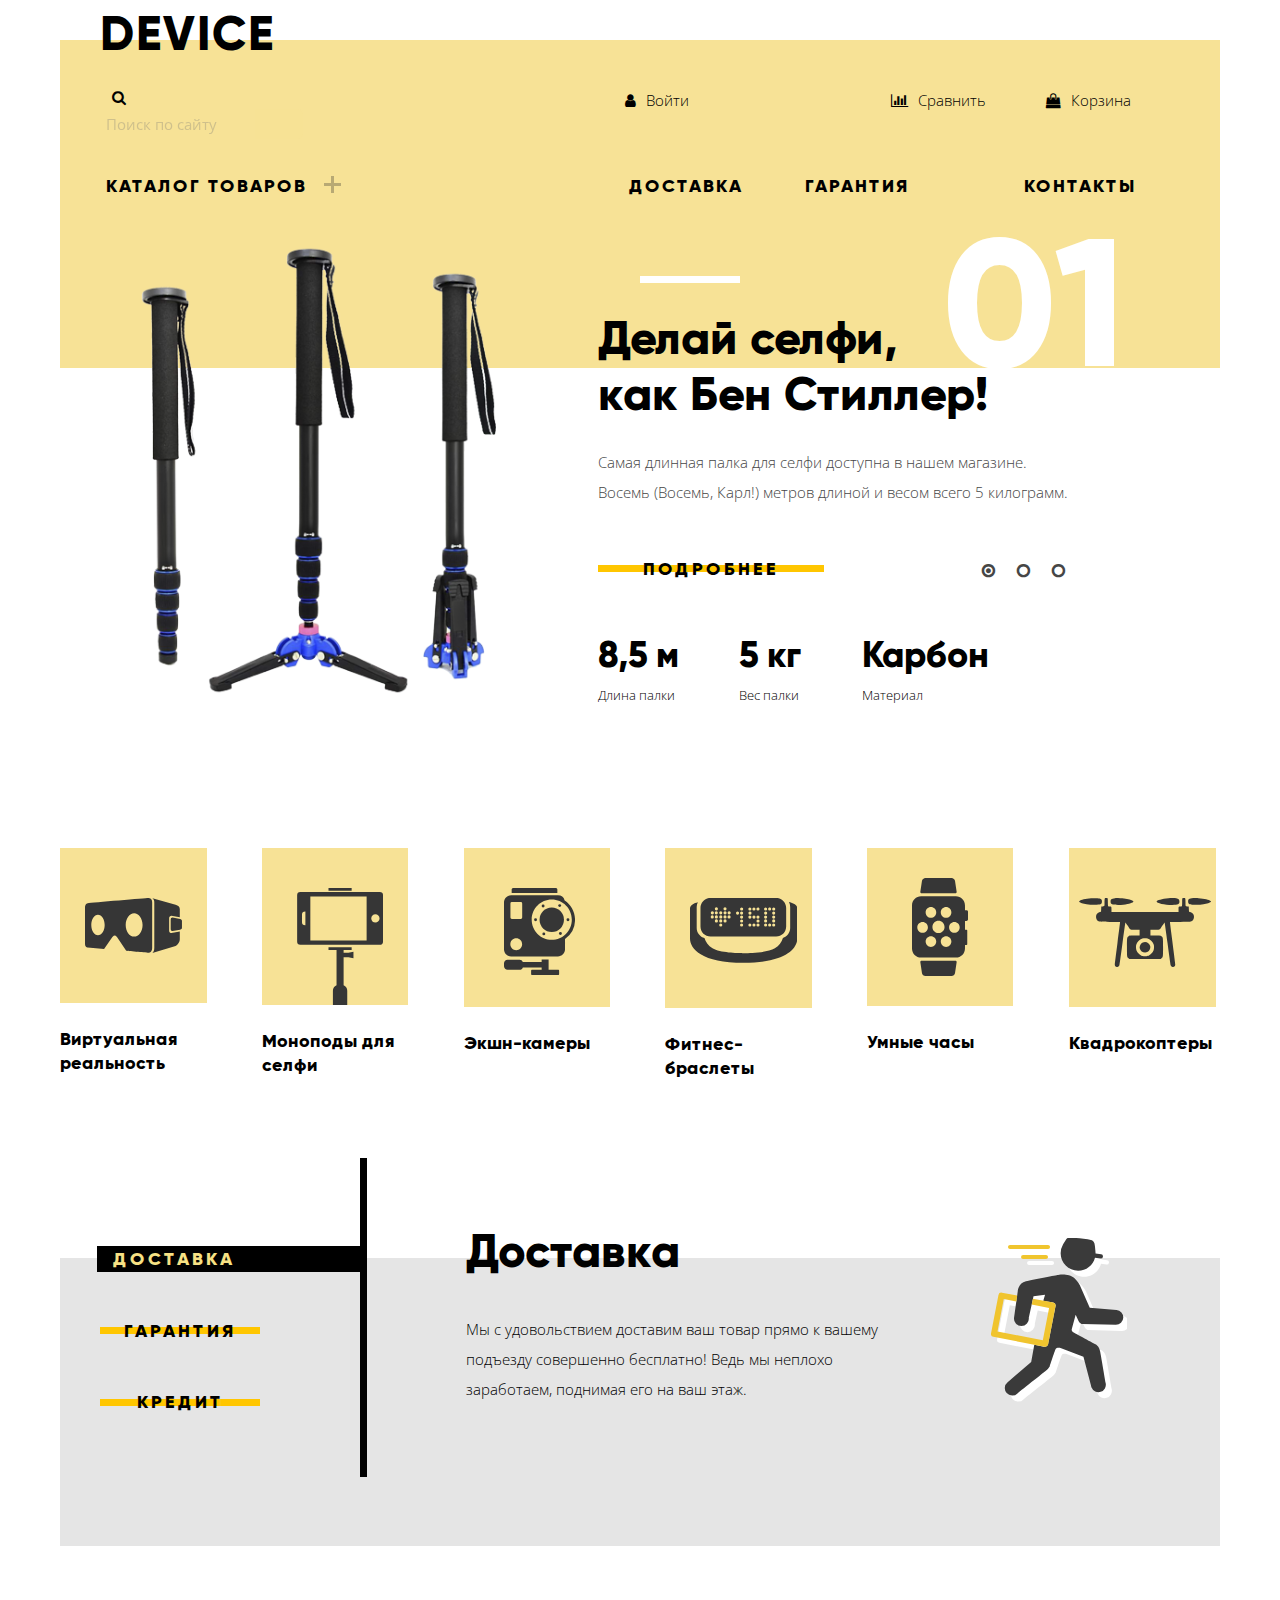
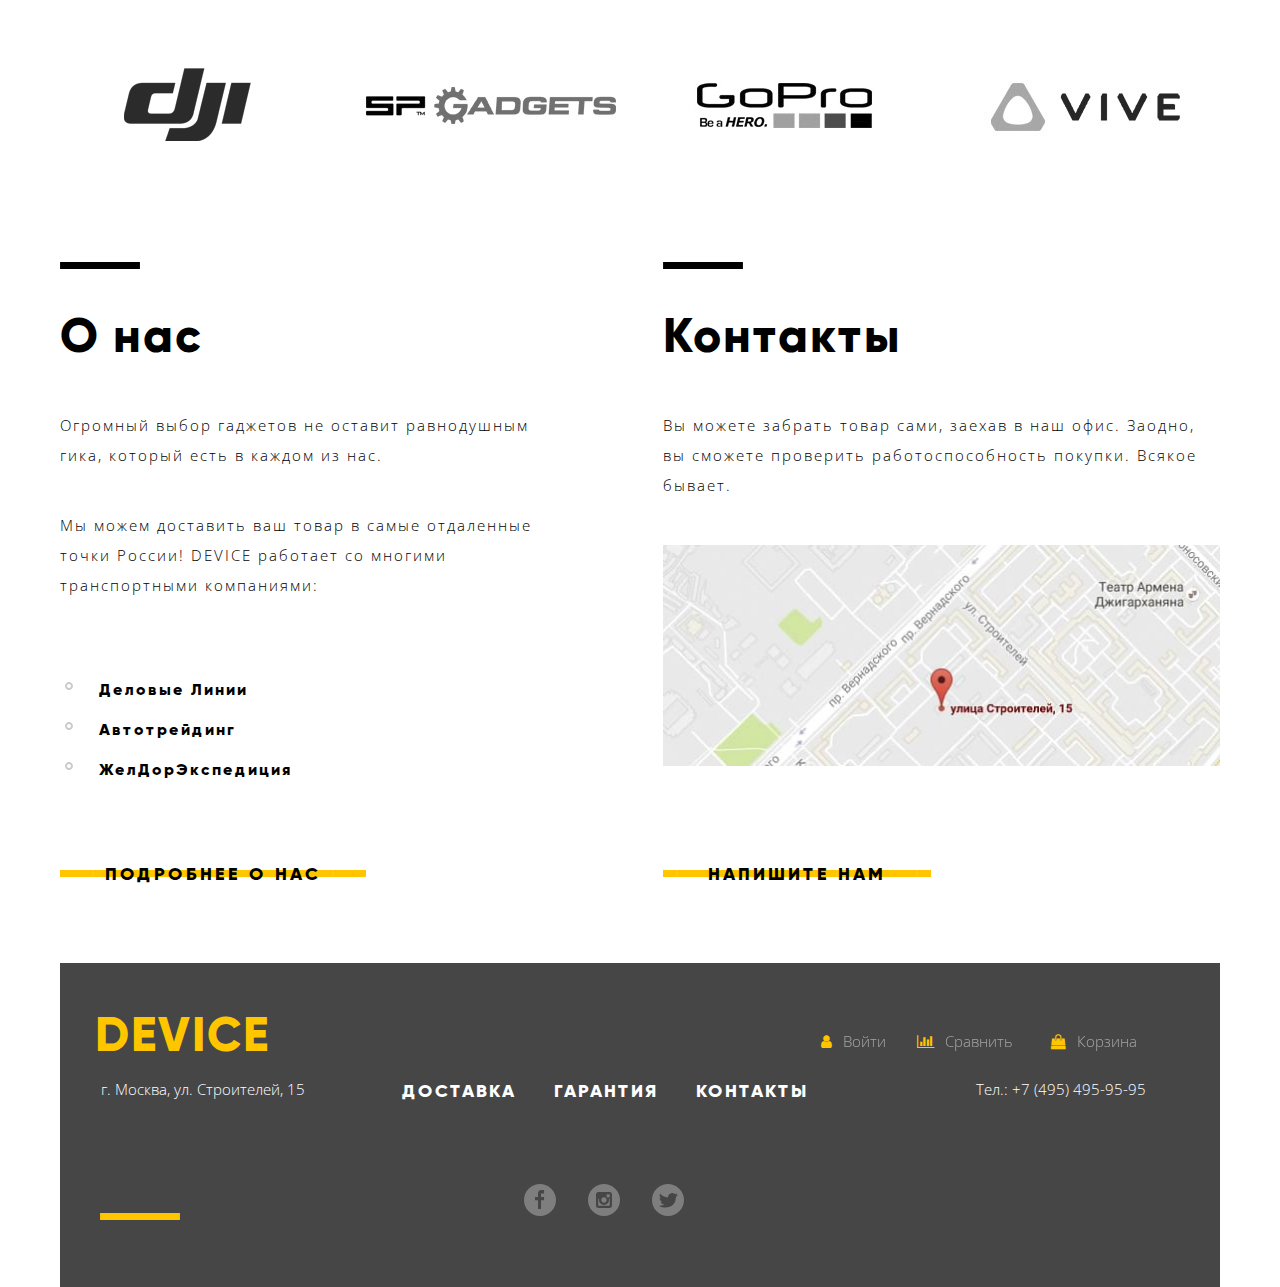
<file: index.html>
<!DOCTYPE html>
<html lang="ru">
<head>
<meta charset="utf-8">
<link rel="stylesheet" href="https://maxcdn.bootstrapcdn.com/font-awesome/4.5.0/css/font-awesome.min.css">
<link href="https://fonts.googleapis.com/css?family=Open+Sans:300&display=swap&subset=cyrillic" rel="stylesheet">
<link rel="stylesheet"  href="styles/style.min.css">
<title> Девайс Главная</title>
</head>
<body>
<header class="main-header container">
<a href="index.html" class="main-header__logo"> DEVICE</a>
<nav class="main-header__nav">
<ul class="main-header__additional-list">
<li class="main-header__additional-search">
<form class="main-header__additional-form" method="post" action="https://echo.htmlacademy.ru">  <!-- Форма поиска по сайту -->
<label class="visually-hidden" for="header-search"> Поиск </label>
<button class="main-header__button-form" type="submit"></button> 
<input class="main-header__additional-input" id="header-search" type="search" name="search" placeholder="Поиск по сайту">
 </form>
</li>
<li class="main-header__additional main-header__additional--sign-1">
<button></button> 
<a href=""	>Войти </a>
</li>
<li class="main-header__additional main-header__additional--comparison-1">
<button></button> 
<a href=""	>Сравнить</a>
</li>
<li class="main-header__additional main-header__additional--basket-1">
<button ></button> 	
<a href=""	>Корзина</a>
</li>	
</ul>
</nav>
<nav class="main-header__nav">
<ul class="main-header__nav-list">
<li class="main-header__nav-item main-header__nav-item--plus">
<a href="catalog.html" class="js-header-category">Каталог товаров </a>
<button></button> 
</li>
<li class="main-header__nav-item main-header__nav-item--delevery-item">
<a href=""> Доставка </a>
</li>
<li class="main-header__nav-item main-header__nav-item--garanty-item">
<a href=""> Гарантия </a>
</li>
<li class="main-header__nav-item main-header__nav-item--contacts-item">
<a href=""> Контакты </a>
</li>
</ul>
</nav>
<div class="main-header__catalog-visible">
<img src="images/Layer-6.png" alt="Белая полоса">
 </div>
<section class="category">
<h2 class="visually-hidden">
	Категории товаров
</h2>
<nav class="category__nav">
<ul class="category__list">
<li class="category__item category__item--item-1">
<a href="">
	Виртуальная реальность
</a>	
</li>
<li class="category__item category__item--item-2">
<a href="">
	Фитнес-браслеты
</a>	
</li>
<li class="category__item category__item--item-3">
<a href="">
	Квадрокоптеры
</a>	
</li>	
<li class="category__item category__item--item-4">
<a href="catalog.html">
	Моноподы для селфи
</a>	
</li>
<li class="category__item category__item--item-5">
<a href="">
	Умные часы
</a>	
</li>
<li class="category__item category__item--item-6">
<a href="">
Экшн-камеры
</a>	
</li>
</ul>
</nav>
</section>
<section class="main-slide main-slide--1">
<p class="main-slide__number-1"> 01 </p>
<div class="container__main-slide-flex">
<p class="main-slide__photo">
<img src="images/slider-1.png" alt="Самая длинная селфи палка">
</p>
<div class="container__column-2">
<h2 class="main-slide__header main-slide__header--1">
Делай селфи, 
как Бен Стиллер! 	
</h2>
<p class="main-slide__text">
Самая длинная палка для селфи доступна в нашем магазине.
Восемь (Восемь, Карл!) метров длиной и весом всего 5 килограмм.	
</p>	
<p class="main-slide__details">
<button class="main-button">
Подробнее	
</button>
</p>

<ul class="main-slide__list">
<li class="main-slide__item">
<p class="main-slide__info">	
<b>8,5 м</b>
</p>
<p class="main-slide__info-explanation">
Длина палки
 </p>	
</li>
<li class="main-slide__item">
<p class="main-slide__info">	
<b>5 кг</b>
</p>
<p class="main-slide__info-explanation">
Вес палки
 </p>	
</li>
<li class="main-slide__item">
<p class="main-slide__info">	
<b>Карбон</b>
</p>
<p class="main-slide__info-explanation">
Материал
 </p>	
</li>
</ul>
</div>
</div>
</section>
<section class="main-slide main-slide--2">
<p class="main-slide__number-2"> 02 </p>
<div class="container__main-slide-flex">
<p class="main-slide__photo main-slide__photo--fitness">
<img src="images/slider-2.png" alt="Мотивирующий фитнес-браслет">
</p>
<div class="container__column-2 container__column-fitness">
<h2 class="main-slide__header main-slide__header--2">
Худеем
правильно!	
</h2>
<p class="main-slide__text">
Мотивирующие фитнес-браслеты помогут найти в себе силы 
не пропускать занятия и соблюдать диету.
</p>	

<p class="main-slide__details">
<button class="main-button">
Подробнее	
</button>
</p>
<ul class="main-slide__list">
<li class="main-slide__item">
<p class="main-slide__info">	
<b>48 часов</b>
</p>
<p class="main-slide__info-explanation">
Без подзарядки
 </p>
</li>
</ul>
</div>
 </div>	
</section>
<section class="main-slide main-slide--dron main-slide--3">
<p class="main-slide__number-3"> 03 </p>
<div class="container__main-slide-flex">
<p class="main-slide__photo main-slide__photo--dron">
<img src="images/slider-3.png" alt="Дрон с лазером" >
</p>
<div class="container__column-2 container__column-2--dron">
<h2 class="main-slide__header">
Порхает как бабочка,
жалит как пчела!
</h2>
<p class="main-slide__text main-slide__text--dron">
Этот обычный, на первый взгляд, квадрокоптер оснащен 
мощным лазером, замаскированным под стандартную камеру.
</p>	
<p class="main-slide__details">
<button class="main-button">
Подробнее	
</button>	
</p>
<ul class="main-slide__list main-slide__list--wide">
<li class="main-slide__item">
<p class="main-slide__info">	
<b>800 м</b>
</p>
<p class="main-slide__info-explanation">
Дальность полета
 </p>	
</li>
<li class="main-slide__item main-slide__item--2">
<p class="main-slide__info">	
<b>50 м</b>
</p>
<p class="main-slide__info-explanation">
Радиус поражения
 </p>	
</li>
</ul>
</div>
</div>
</section>
<form class="main-slide__form" action="https://echo.htmlacademy.ru" method="post">
<ul>
<li>
<input  class="main-slide__radio-1 main-slide__radio" type="radio"	name="main-slide" id="radio-1" value="1" checked>
<label  for="radio-1"> </label>
</li>
<li>
<input class="main-slide__radio-2 main-slide__radio"  type="radio"	name="main-slide" id="radio-2" value="2">
<label  for="radio-2"> </label>
</li>
<li>
<input class="main-slide__radio-3 main-slide__radio"  type="radio"	name="main-slide" id="radio-3" value="3">
<label  for="radio-3"> </label>
</li>

</ul>
</form>
</header>	
<div class="container">
<section class="products">
<h1 class="visually-hidden">Товары </h1>
<ul class="products__list">
<li class="products__item">
<a href="" >
<img src="images/popular-1.svg"	alt="Очки виртуальной реальности" class="products__virtual">
</a> 
<p class="products__text ">
Виртуальная реальность	
</p>	
</li>
<li class="products__item">
<a  href="catalog.html" >
<img src="images/popular-2.svg"	alt="Монопод для селфи" class="products__selfi">
</a> 
<p class="products__text">
Моноподы
для селфи
</p>	
</li>
<li class="products__item">
<a href="">
<img src="images/popular-3.svg"	alt="Экшен-камера" class="products__camera">
</a> 
<p class="products__text">
Экшн-камеры
</p>	
</li>
<li class="products__item">
<a  href="">
<img src="images/popular-4.svg"	alt="Фитнес браслет" class="products__fitnes"> 
</a> 
<p class="products__text">
Фитнес-браслеты
</p>	
</li>
<li class="products__item">
<a  href="">
<img src="images/popular-5.svg"	alt="Умные часы" class="products__clock">
</a> 
<p class="products__text">
Умные часы
</p>	
</li>
<li class="products__item">
<a  href="">
<img src="images/poppular-6.svg"	alt="Квадракоптер" class="products__drone">
</a> 
<p class="products__text">
Квадрокоптеры
</p>	
</li>
</ul>	
</section>
<section class="services">
<h2 class="visually-hidden">Услуги 
</h2>	
<div class="container__services">
<ul class="services__list">
<li class="services__item">
<button class="services__button services__button--white js-services-button-1">
Доставка	
</button>
</li>
<li class="services__item">
	<button class="services__button js-services-button-2">
Гарантия	
</button>
</li>
<li class="services__item">
	<button class="services__button js-services-button-3">
Кредит
</button>
</li>	
</ul>	
<div class="black-line">
	<img src="images/Layer-6-copy-2.png" alt="black-line">
</div>
</div>
<section class="services-additional services-additional--1">
<div class="container__flex-div">
<div class="services-additional__column-1">
<h2 class="services-additional__slide-header">Доставка </h2>	
<p class="services-additional__slide-text">Мы с удовольствием доставим ваш товар прямо к вашему подъезду совершенно бесплатно! Ведь мы неплохо заработаем, поднимая его на ваш этаж.</p>
</div>
<p class="services-additional__picture">
<img class="services-additional__slide-logo" src="images/delivery.svg" alt="Курьер">
</p>
</div>
</section>
<section class="services-additional services-additional--2">
	<div class="container__flex-div">
<div class="services-additional__column-1">
<h2 class="services-additional__slide-header">Гарантия </h2>	
<p class="services-additional__slide-text">Если из-за возгорания купленного у нас товара у вас сгорит дом — не переживайте, мы выдадим вам новый.
Товар, не дом, конечно же.</p>
</div>
<p class="services-additional__picture">
<img class="slide-services__logo" src="images/warranty.svg" alt="Гарантия">
</p>
</div>
</section>
<section class="services-additional services-additional--3">
	<div class="container__flex-div">
<div class="services-additional__column-1">
<h2 class="services-additional__slide-header">Кредит </h2>	
<p class="services-additional__slide-text">Залезть в долговую яму стало проще! Кредитные консультанты подберут для вас наиболее выгодные 
условия кредита. Выгодные для нашего банка, разумеется.</p>
</div>
<p class="services-additional__picture services-additional__picture--credit">
<img class="slide-services__logo" src="images/credit.svg" alt="Человек с кредитной картой ">
</p>
</div>
</section>
</section>
<section class="brends">
<ul class="brends__list">
<li class="brends__item ">
<a href="">
<img src="images/logo-1-1.png"	alt="DJI">	
</a>
</li>
<li class="brends__item">
<a href="">
<img src="images/logo-2-2.png"	alt="SPGadgets">	
</a>
</li>
<li class="brends__item">
<a href="">
<img src="images/logo-3-3.png"	alt="Go-Pro">	
</a>
</li>
<li class="brends__item">
<a href="">
<img src="images/logo-4-4.png"	alt="Vive">	
</a>
</li>	
</ul>	
</section>
<div class="container__div-flex">
<section class="about-us">
<h2 class="about-us__header">
О нас	
</h2>
<p class="about-us__text">
Огромный выбор гаджетов не оставит равнодушным гика, который есть в каждом из нас.
</p>
<p class="about-us__text">
Мы можем доставить ваш товар в самые отдаленные точки России! DEVICE работает со многими транспортными компаниями:
</p>
<ul class="about-us__list">
<li class="about-us__item">
Деловые Линии	
</li>	
<li class="about-us__item">
Автотрейдинг	
</li>	
<li class="about-us__item">
ЖелДорЭкспедиция	
</li>	
</ul>
<p class="about-us__detailed">
<button class="main-button"> Подробнее о нас </button>
</section>
<section class="contacts">
<h2 class="contacts__header">
Контакты	
</h2>
<p class="contacts__text">
Вы можете забрать товар сами, заехав в наш офис. Заодно, вы сможете проверить работоспособность покупки. Всякое бывает.	
</p>
<p class="contacts__map"> 
<a class="contacts__map-button" href=""><img src="images/map.jpg" alt="Улица строителей 15, Санкт-Петербург"> </a>
</p>
<p class="contacts__call-to-action">
<button class="main-button main-button--call">  Напишите нам	</button>
</p>	
</section>	
</div>
</div>
<footer class="main-footer container">
<ul class="main-footer__additional-list">
<li>
 <a href="" class="main-footer__logo">
DEVICE	
</a>
</li>	
<li class="main-footer__additional main-footer__additional--sign">
<button></button>
<a href="">Войти </a>
</li>
<li class="main-footer__additional main-footer__additional--comparison">
<button></button>
<a href=""	>Сравнить </a>
</li>
<li class="main-footer__additional main-footer__additional--basket">
<button></button>	
<a href=""	>Корзина </a>
</li>
</ul>
<nav class="main-footer__nav">
<ul class="main-footer__list">
<li class="main-footer__address"> 
<p>
г. Москва, ул. Строителей, 15	
</p>
 </li>
<li class="main-footer__services">
<ul>
<li class="main-footer__item">
<a href=""> Доставка </a>
</li>
<li class="main-footer__item main-footer__item--center">
<a href=""> Гарантия </a>
</li>
<li class="main-footer__item">
<a href=""> Контакты </a>
</li>
</ul>
</li>
<li class="main-footer__phone">
<p>
Тел.: +7 (495) 495-95-95	
</p>
 </li>
</ul>	

</nav>
<div class="container__flex-div">
	<p>
<img src="images/Layer-6-copy-5.png" alt="Желтая полоса" class="main-footer__catalog-visible-yellow"> 
</p>
<ul class="main-footer__social">
<li><a href="" class="main-footer__social-button"><span class="visually-hidden"> Фейсбук </span>
	<svg version="1.1" id="Layer_1" xmlns="http://www.w3.org/2000/svg" xmlns:xlink="http://www.w3.org/1999/xlink" x="0px" y="0px"
	 width="32px" height="32px" viewBox="0 0 32 32" enable-background="new 0 0 32 32" xml:space="preserve">
<path fill="#FFFFFF" d="M16,0C7.164,0,0,7.163,0,16s7.164,16,16,16c8.837,0,16-7.164,16-16S24.837,0,16,0z M20.062,9.455h-3.021
	v3.444h3.021v3.445h-3.021v8.61h-3.021v-8.61H11v-3.445h3.021V9.455c0-1.902,1.353-3.445,3.021-3.445h3.021V9.455z"/>
</svg>
 </a>
</li>
<li><a href="" class="main-footer__social-button"> <span class="visually-hidden">  Инстаграмм 
</span> <svg version="1.1" id="Layer_1" xmlns="http://www.w3.org/2000/svg" xmlns:xlink="http://www.w3.org/1999/xlink" x="0px" y="0px"
	 width="32px" height="32px" viewBox="0 0 32 32" enable-background="new 0 0 32 32" xml:space="preserve">
<g>
	<path fill="#FFFFFF" d="M20.916,16c0,2.728-2.211,4.938-4.938,4.938S11.039,18.728,11.039,16c0-0.394,0.051-0.773,0.138-1.14
		h-0.897v6.838h11.396V14.86h-0.897C20.865,15.227,20.916,15.606,20.916,16z"/>
	<path fill="#FFFFFF" d="M15.978,18.659c1.466,0,2.659-1.193,2.659-2.659s-1.193-2.659-2.659-2.659
		c-1.466,0-2.659,1.193-2.659,2.659S14.511,18.659,15.978,18.659z"/>
	<rect x="18.637" y="10.302" fill="#FFFFFF" width="3.039" height="3.039"/>
	<path fill="#FFFFFF" d="M16,0C7.164,0,0,7.164,0,16c0,8.837,7.164,16,16,16c8.837,0,16-7.163,16-16C32,7.164,24.837,0,16,0z
		 M23.955,21.698c0,1.254-1.025,2.279-2.279,2.279H10.279C9.026,23.978,8,22.952,8,21.698V10.302c0-1.253,1.026-2.279,2.279-2.279
		h11.396c1.254,0,2.279,1.026,2.279,2.279V21.698z"/>
</g>
</svg>
</a>
</li>
<li><a href="" class="main-footer__social-button"><span class="visually-hidden"> Твиттер
 </span><svg version="1.1" xmlns="http://www.w3.org/2000/svg" xmlns:xlink="http://www.w3.org/1999/xlink" x="0px" y="0px" width="32px"
	 height="32px" viewBox="0 0 32 32" enable-background="new 0 0 32 32" xml:space="preserve">
<g id="Layer_1">
</g>
<g id="Layer_2">
	<path fill="#FFFFFF" d="M16,0C7.164,0,0,7.164,0,16c0,8.837,7.164,16,16,16c8.837,0,16-7.163,16-16C32,7.164,24.837,0,16,0z
		 M23.944,12.809c-0.251,6.516-3.463,10.832-10.992,10.702c-0.14,0-0.205,0-0.233,0c-0.015,0-0.021,0-0.021,0
		c-0.029,0-0.094,0-0.232,0c-0.447,0-4.543-0.443-5.344-1.823c2.479,0.19,4.247-0.406,5.12-1.136
		c-1.048-0.289-2.923-0.461-3.251-2.848c0.384,0.104,0.618,0.221,1.299,0.113c-1.307-0.824-2.758-1.519-2.679-3.643
		c0.311,0.317,1.164,0.518,1.46,0.457c-0.768-0.233-2.149-3.244-0.974-4.781c1.984,1.79,4.075,3.482,7.804,3.643
		c0.227-2.214,1.24-3.699,3.168-4.325c1.84-0.479,3.255,0.26,3.901,1.138c0.737-0.224,1.453-0.466,2.193-0.685
		c-0.004,0.833-0.569,1.463-0.935,1.709c0.747,0.165,1.423-0.475,1.423-0.475C25.467,11.818,24.557,12.58,23.944,12.809z"/>
</g>
</svg>
 </a>
</li>
</ul>
</div>
</footer>
<section class="write-us">
<h2 class="visually-hidden"> Напишите нам </h2>
<span class="write-us__close" > </span>
<form class="write-us__form" action="https://echo.htmlacademy.ru" method="post">
<!-- Форма отправки сообщения пользователю -->
<p>
<span class="write-us__header-name"><b>Ваше имя:</b></span>
<span class="write-us__header-e-mail"><b>Ваш e-mail:</b></span>
</p>	
<p>
<input class="write-us__input" type="text" name="name" placeholder="Имя Фамилия">
<input class="write-us__input write-us__input--email" type="email" name="e-mail" placeholder="email@example.com">
</p>
<p>
	<span class="write-us__header-text"><b>Текст письма:</b></span>
	</p>
<p>	
<textarea class="write-us__textarea" name="write"  placeholder="В свободной форме"></textarea>
</p>
<button class="write-us__button main-button" type="submit"> Отправить </button>
</form>
</section>
<section class="modal-map">
<h2 class="visually-hidden"> 
Как до нас добраться
</h2>
<p>
<span class="modal-map__close"></span>
</p>
</section>
<script src="scripts/all.js"></script>
</body>	
</html>
</file>
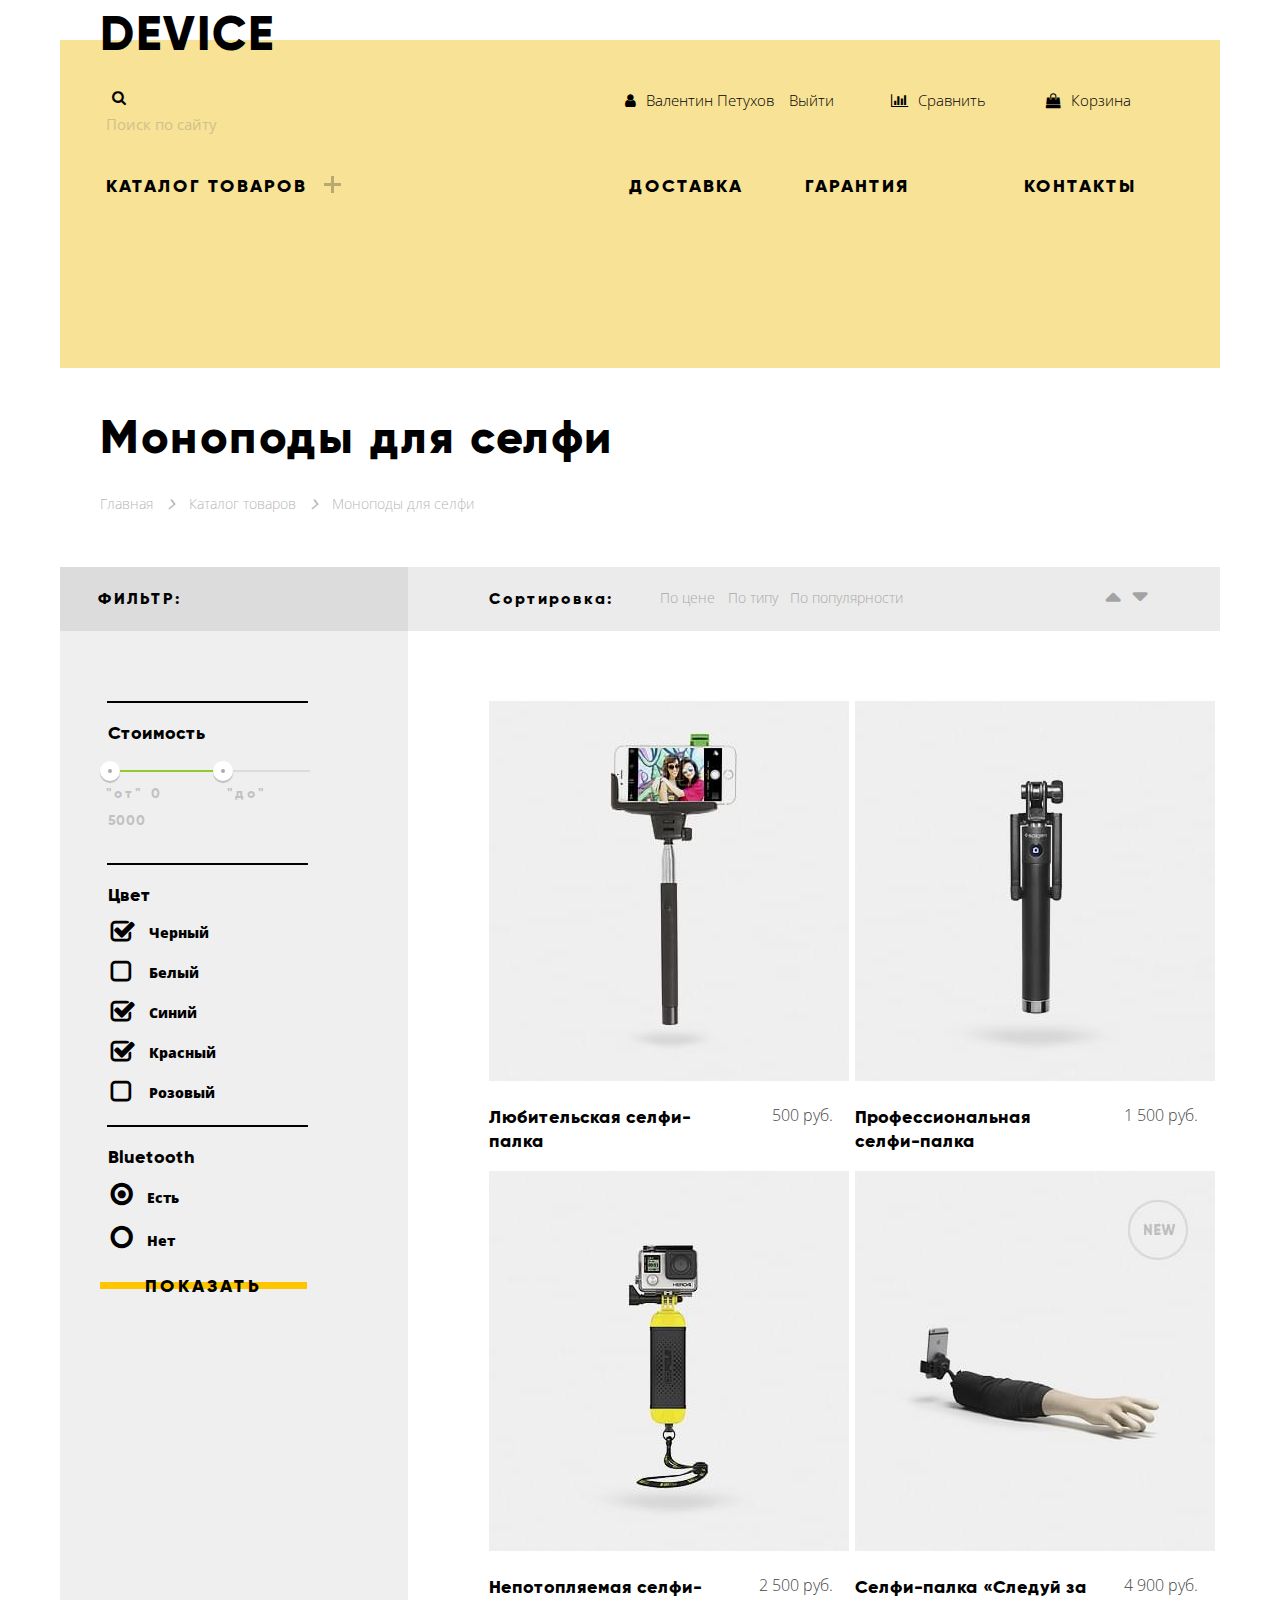
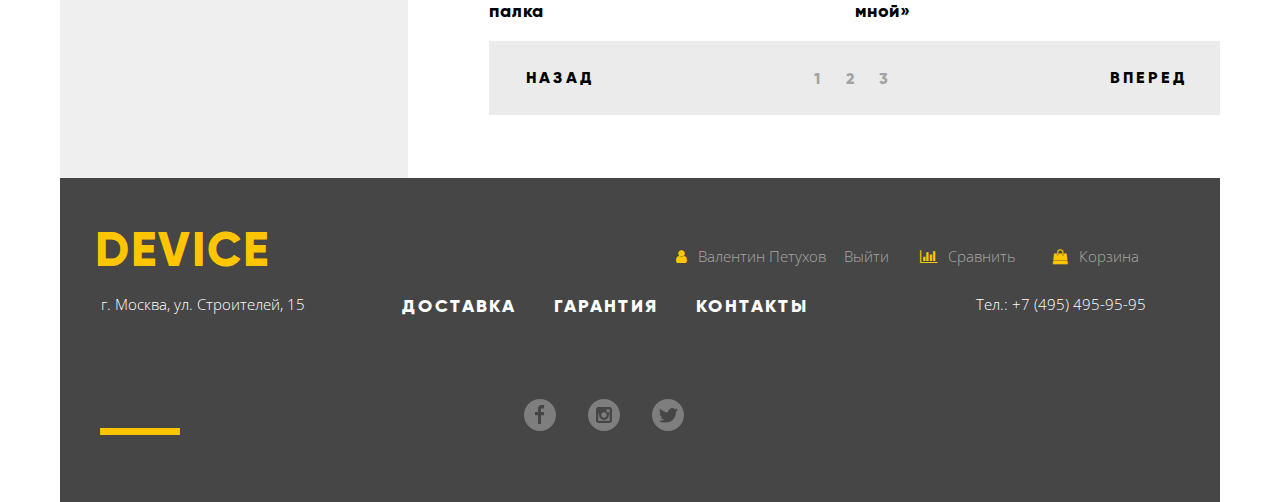
<file: catalog.html>
<!DOCTYPE html>
<html lang="ru">
<head>
<meta charset="utf-8">
<link rel="stylesheet" href="https://maxcdn.bootstrapcdn.com/font-awesome/4.5.0/css/font-awesome.min.css">
<link href="https://fonts.googleapis.com/css?family=Open+Sans:300&display=swap&subset=cyrillic" rel="stylesheet">
<link rel="stylesheet"  href="styles/style.min.css">
	<title>Девайс Каталог</title>
</head>
<body>
<header class="main-header container">
<a href="index.html"	class="main-header__logo"> DEVICE</a>
<nav class="main-header__nav">
<ul class="main-header__additional-list ">
<li class="main-header__additional-search">
<form class="main-header__additional-form" method="post" action="https://echo.htmlacademy.ru"> 
<label class="visually-hidden" for="header-search"> Поиск </label>
<button class="main-header__button-form" type="submit"></button> 
<input class="main-header__additional-input" id="header-search" type="search" name="search" placeholder="Поиск по сайту"> 
 </form>
</li>
<li class="main-header__additional main-header__additional--name">
	<button></button> 
<a href=""> Валентин Петухов </a>
</li>
<li class="main-header__additional main-header__additional--exit">

<a href=""	>Выйти </a>

</li>
<li class="main-header__additional main-header__additional--comparison-1">
	<button></button> 
<a href=""	>Сравнить</a>
</li>
<li class="main-header__additional main-header__additional--basket-1">
	<button></button> 
<a href=""	>Корзина</a>
</li>	
</ul>
</nav>
<nav class="main-header__nav">
<ul class="main-header__nav-list main-header__nav--catalog">
<li class="main-header__nav-item main-header__nav-item--plus">
<a href="catalog.html" class="js-header-category">Каталог товаров </a>
<button></button> 
</li>
<li class="main-header__nav-item main-header__nav-item--delevery-item">
<a href=""> Доставка </a>
</li>
<li class="main-header__nav-item main-header__nav-item--garanty-item">
<a href=""> Гарантия </a>
</li>
<li class="main-header__nav-item main-header__nav-item--contacts-item">
<a href=""> Контакты </a>
</li>
</ul>	
</nav>
<section class="category">
<h2 class="visually-hidden">
	Категории товаров
</h2>
<nav class="category__nav">
<ul class="category__list">
<li class="category__item category__item--item-1">
<a href="">
	Виртуальная реальность
</a>	
</li>
<li class="category__item category__item--item-2">
<a href="">
	Фитнес-браслеты
</a>	
</li>
<li class="category__item category__item--item-3">
<a href="">
	Квадрокоптеры
</a>	
</li>	
<li class="category__item category__item--item-4">
<a href="">
	Моноподы для селфи
</a>	
</li>
<li class="category__item category__item--item-5">
<a href="">
	Умные часы
</a>	
</li>
<li class="category__item category__item--item-6">
<a href="">
Экшн-камеры
</a>	
</li>
</ul>
</nav>
</section>
</header>
<div>
<section class="main-menu">
<h1 class="main-menu__header">Моноподы для селфи </h1>
<ul class="main-menu__list">
<li class="main-menu__item">
<a href="index.html"> Главная </a>
</li>
<li class="main-menu__item main-menu__item--right">
	<i class="fa-angle-right"></i>
</li>
<li class="main-menu__item">
<a href=""> Каталог товаров </a> 

</li>
<li class="main-menu__item main-menu__item--right">
	<i class="fa-angle-right"></i>
</li>
<li class="main-menu__item">
<a href=""> Моноподы для селфи </a>
</li>	
</ul>	
</section>	
<div class="container__flex-div container__flex-div--filter">
<section class="filters">
<h2 class="filters__header">	
Фильтр:	
</h2>
<form class="filters__form" method="get" action="https://echo.htmlacademy.ru"> <!-- Форма для фильтров товаров -->
<fieldset>
<legend>Стоимость</legend>	

<p class="filters__range">
	<div class="filters__range-controls">
		<div class="filters__range-scale">
			<div class="filters__range-bar"></div>
		</div>
		<div class="filters__range-toggle filters__range-toggle--min"></div>
		<div class="filters__range-toggle filters__range-toggle--max"></div>
	</div>
	
	<label class="filters__range-label filters__range-label--min" for="filter-min-price">
		"от"
	</label>
	<input type="text" name="min-price" class="filters__range-input" value="0" id="filter-min-price">

		
	<label class="filters__range-label filters__range-label--max" for="filter-max-price">
		"до"
	</label>		
	<input type="text" name="max-price" class="filters__range-input" value="5000" id="filter-max-price">
</p>
</fieldset>
<fieldset>
<legend>Цвет</legend>	
<ul class="filters__option-list">
<li class="filters__option">
<span class="filters__checkbox-indicator"></span>
<input class="visually-hidden filters__input filters__input--checkbox" type="checkbox" name="filter-black" id="filters-black" checked>
<label for="filters-black">Черный</label>
</li>
<li class="filters__option">
<span class="filters__checkbox-indicator"></span>
<input class="visually-hidden filters__input filters__input--checkbox" type="checkbox" name="filter-white" id="filters-white" >
<label for="filters-white">Белый</label>
</li>
<li class="filters__option">
<span class="filters__checkbox-indicator"></span>
<input class="visually-hidden filters__input filters__input--checkbox" type="checkbox" name="filter-blue" id="filters-blue" checked>
<label for="filters-blue">Синий</label>
</li>
<li class="filters__option">
<span class="filters__checkbox-indicator"></span>
<input class="visually-hidden filters__input filters__input--checkbox" type="checkbox" name="filter-red" id="filters-red" checked>
<label for="filters-red">Красный</label>
</li>
<li class="filters__option">
<span class="filters__checkbox-indicator"></span>
<input class="visually-hidden filters__input filters__input--checkbox" type="checkbox" name="filter-pink" id="filters-pink" >
<label for="filters-pink">Розовый</label>
</li>
</ul>	
</fieldset>
<fieldset>
<legend>Bluetooth</legend>	
<ul class="filters__option-list">
<li class="filters__option">
<input class="filters__input filter__input--radio" type="radio"	name="filter-radio" id="filters-yes" checked>
<label for="filters-yes">Есть </label>
</li>
<li class="filters__option">
<input class="filters__input filter__input--radio" type="radio"	name="filter-radio" id="filters-no">
<label for="filters-no">Нет </label>
</li>
</ul>
</fieldset>
<button type="submit" class="filters__button main-button"> Показать </button>
</form>
</section>
<div class="container__flex-div--products">
<section class="sorting">
<h2 class="sorting__header">
Сортировка:	
</h2>
<nav class="sorting__nav ">
<ul class="sorting__list">
	<li class="sorting__item">
		<button class="sorting__button">По цене </button>
	</li>
	<li class="sorting__item">
	<button class="sorting__button">По типу </button>
	</li>
	<li class="sorting__item">
	<button class="sorting__button">По популярности </button>
	</li>
</ul>
</nav>
<nav class="sorting__nav sorting__nav--button">
<ul class="sorting__list">
	<li class="sorting__item">
		<button class="fa-caret-up"></button>
	</li>
	<li class="sorting__item">
		<button class="fa-caret-down"></button>
	</li>
</ul>	
</nav>
</section>
<section class="photo-products">
<h2 class="visually-hidden">
	Товары
</h2>
<ul class="photo-products__list">
	<li class="photo-products__item js-photo-products" id="js-item-1">
		<section class="in-basket in-basket--1">
		<button class="main-button in-basket__button js-button-1"> В корзину </button>
		<p>
		<a href="" >Добавить к сравнению </a>
		</p>
		</section>	
		<img src="images/item-1.jpg" alt="Любительская селфи-палка">
		<div class="photo-products__flex">
		<p class="photo-products__info">
			<b>Любительская селфи-палка</b>
		</p>
		<p class="photo-products__price">
			500 руб.
		</p>
	</div>
	</li>
	<li class="photo-products__item js-photo-products" id="js-item-2">
		<section class="in-basket in-basket--1">
		<button class="main-button in-basket__button js-button-1"> В корзину </button>
		<p>
		<a href="" >Добавить к сравнению </a>
		</p>
		</section>	
		<img src="images/item-2.jpg" alt="Профессиональная селфи-палка">
		<div class="photo-products__flex">
		<p class="photo-products__info">
			<b>Профессиональная селфи-палка </b>
		</p>
		<p class="photo-products__price">
			1 500 руб.
		</p>
	</div>
	</li>
	<li class="photo-products__item js-photo-products" id="js-item-3">
		<section class="in-basket in-basket--1">
		<button class="main-button in-basket__button js-button-1"> В корзину </button>
		<p>
		<a href="" >Добавить к сравнению </a>
		</p>
		</section>	
		<img src="images/item-3.jpg" alt="Непотопляемая селфи-палка">
		<div class="photo-products__flex">
		<p class="photo-products__info">
			<b>Непотопляемая селфи-палка</b>
		</p>
		<p class="photo-products__price">
			2 500 руб.
		</p>
	</div>
	</li>
	<li class="photo-products__item js-photo-products" id="js-item-4">
		<section class="in-basket in-basket--1">
		<button class="main-button in-basket__button js-button-1"> В корзину </button>
		<p>
		<a href="">Добавить к сравнению </a>
		</p>
		</section>		
		<img src="images/Untitled-1.jpg" alt="Селфи-палка «Следуй за мной»">
		<div class="photo-products__flex">
		<p class="photo-products__info">
			<b>Селфи-палка «Следуй за мной»</b>
		</p>
		<p class="photo-products__price">
			4 900 руб.
		</p>
	</div>
	</li>
</ul>
</section>
	<section class="photo-products-selector">
	<button class="photo-products-selector__button photo-products-selector__button--back">Назад </button>
	<ul class="photo-products-selector__list">
    <li class="photo-products-selector__item-number">
    <button >	1 </button>
    </li>
     <li class="photo-products-selector__item-number">
    <button>	2 </button>
    </li>
     <li class="photo-products-selector__item-number">
    	<button> 3 </button>
    </li> 
	</ul>
		<button class="photo-products-selector__button photo-products-selector__button--forward">Вперед </button>
	</section>	
</div>
</div>
</div>	
<footer class="main-footer container">
<ul class="main-footer__additional-list">
<li>
 <a href="index.html" class="main-footer__logo">
DEVICE	
</a>
</li>
<li class="main-footer__additional main-footer__additional--name">
<button></button>
<a href=""> Валентин Петухов </a>
</li>
<li class="main-footer__additional main-footer__additional--exit">
<a href=""	>Выйти </a>
</li>
<li class="main-footer__additional main-footer__additional--comparison">
<button></button>
<a href=""	>Сравнить</a>
</li>
<li class="main-footer__additional main-footer__additional--basket">
<button></button>	
<a href=""	>Корзина</a>
</li>	
</ul>
<nav class="main-footer__nav">
<ul class="main-footer__list">
<li class="main-footer__address">
<p>
г. Москва, ул. Строителей, 15	
</p>
</li>
<li class="main-footer__services">
<ul>
<li class="main-footer__item">
<a href=""> Доставка </a>
</li>
<li class="main-footer__item main-footer__item--center">
<a href=""> Гарантия </a>
</li>
<li class="main-footer__item">
<a href=""> Контакты </a>
</li>
</ul>
</li>
<li class="main-footer__phone">
<p>
Тел.: +7 (495) 495-95-95	
</p>
</li>
</ul>	
</nav>
	<div class="container__flex-div">
	<p>
<img src="images/Layer-6-copy-5.png" alt="Желтая полоса" class="main-footer__catalog-visible-yellow"> 
</p>
<ul class="main-footer__social">
<li><a href="" class="main-footer__social-button"><span class="visually-hidden"> Фейсбук </span>
	<svg version="1.1" id="Layer_1" xmlns="http://www.w3.org/2000/svg" xmlns:xlink="http://www.w3.org/1999/xlink" x="0px" y="0px"
	 width="32px" height="32px" viewBox="0 0 32 32" enable-background="new 0 0 32 32" xml:space="preserve">
<path fill="#FFFFFF" d="M16,0C7.164,0,0,7.163,0,16s7.164,16,16,16c8.837,0,16-7.164,16-16S24.837,0,16,0z M20.062,9.455h-3.021
	v3.444h3.021v3.445h-3.021v8.61h-3.021v-8.61H11v-3.445h3.021V9.455c0-1.902,1.353-3.445,3.021-3.445h3.021V9.455z"/>
</svg>
 </a>
</li>
<li><a href="" class="main-footer__social-button"> <span class="visually-hidden">  Инстаграмм 
</span> <svg version="1.1" id="Layer_1" xmlns="http://www.w3.org/2000/svg" xmlns:xlink="http://www.w3.org/1999/xlink" x="0px" y="0px"
	 width="32px" height="32px" viewBox="0 0 32 32" enable-background="new 0 0 32 32" xml:space="preserve">
<g>
	<path fill="#FFFFFF" d="M20.916,16c0,2.728-2.211,4.938-4.938,4.938S11.039,18.728,11.039,16c0-0.394,0.051-0.773,0.138-1.14
		h-0.897v6.838h11.396V14.86h-0.897C20.865,15.227,20.916,15.606,20.916,16z"/>
	<path fill="#FFFFFF" d="M15.978,18.659c1.466,0,2.659-1.193,2.659-2.659s-1.193-2.659-2.659-2.659
		c-1.466,0-2.659,1.193-2.659,2.659S14.511,18.659,15.978,18.659z"/>
	<rect x="18.637" y="10.302" fill="#FFFFFF" width="3.039" height="3.039"/>
	<path fill="#FFFFFF" d="M16,0C7.164,0,0,7.164,0,16c0,8.837,7.164,16,16,16c8.837,0,16-7.163,16-16C32,7.164,24.837,0,16,0z
		 M23.955,21.698c0,1.254-1.025,2.279-2.279,2.279H10.279C9.026,23.978,8,22.952,8,21.698V10.302c0-1.253,1.026-2.279,2.279-2.279
		h11.396c1.254,0,2.279,1.026,2.279,2.279V21.698z"/>
</g>
</svg>
</a>
</li>
<li><a href="" class="main-footer__social-button"><span class="visually-hidden"> Твиттер
 </span><svg version="1.1" xmlns="http://www.w3.org/2000/svg" xmlns:xlink="http://www.w3.org/1999/xlink" x="0px" y="0px" width="32px"
	 height="32px" viewBox="0 0 32 32" enable-background="new 0 0 32 32" xml:space="preserve">
<g id="Layer_1">
</g>
<g id="Layer_2">
	<path fill="#FFFFFF" d="M16,0C7.164,0,0,7.164,0,16c0,8.837,7.164,16,16,16c8.837,0,16-7.163,16-16C32,7.164,24.837,0,16,0z
		 M23.944,12.809c-0.251,6.516-3.463,10.832-10.992,10.702c-0.14,0-0.205,0-0.233,0c-0.015,0-0.021,0-0.021,0
		c-0.029,0-0.094,0-0.232,0c-0.447,0-4.543-0.443-5.344-1.823c2.479,0.19,4.247-0.406,5.12-1.136
		c-1.048-0.289-2.923-0.461-3.251-2.848c0.384,0.104,0.618,0.221,1.299,0.113c-1.307-0.824-2.758-1.519-2.679-3.643
		c0.311,0.317,1.164,0.518,1.46,0.457c-0.768-0.233-2.149-3.244-0.974-4.781c1.984,1.79,4.075,3.482,7.804,3.643
		c0.227-2.214,1.24-3.699,3.168-4.325c1.84-0.479,3.255,0.26,3.901,1.138c0.737-0.224,1.453-0.466,2.193-0.685
		c-0.004,0.833-0.569,1.463-0.935,1.709c0.747,0.165,1.423-0.475,1.423-0.475C25.467,11.818,24.557,12.58,23.944,12.809z"/>
</g>
</svg>
 </a>
</li>
</ul>
</div>
</footer>
<script src="scripts/all.js"></script>
</body>
</html>
</file>
<file: styles/style.min.css>
@-webkit-keyframes bounce{0%{transform:translateY(-2000px)}70%{transform:translateY(30px)}90%{transform:translateY(-10px)}to{transform:translateY(0)}}@keyframes bounce{0%{transform:translateY(-2000px)}70%{transform:translateY(30px)}90%{transform:translateY(-10px)}to{transform:translateY(0)}}@-webkit-keyframes shake{0%,to{transform:translateX(0)}10%,30%,50%,70%,90%{transform:translateX(-10px)}20%,40%,60%,80%{transform:translateX(10px)}}@keyframes shake{0%,to{transform:translateX(0)}10%,30%,50%,70%,90%{transform:translateX(-10px)}20%,40%,60%,80%{transform:translateX(10px)}}@font-face{font-family:'Gilroy-ExtraBold';src:url(../fonts/gilroy-extrabold.eot);src:url(../fonts/gilroy-extrabold.eot?#iefix) format('embedded-opentype'),url(../fonts/gilroy-extrabold.woff2) format('woff2'),url(../fonts/gilroy-extrabold.woff) format('woff'),url(../fonts/gilroy-extrabold.ttf) format('truetype'),url(../fonts/gilroy-extrabold.svg#gilroy-extrabold) format('svg');font-style:normal;font-weight:800}a,body{color:#000}body{margin:0;padding:0;font-family:'Gilroy-ExtraBold',Arial,sans-serif;font-size:18px;line-height:24px;font-weight:800;letter-spacing:2px;background-color:#fff}a{text-decoration:none;outline:0}ul{list-style:none}.container,.container__div-flex{width:100%;max-width:1160px;margin:0 auto}.container__div-flex{display:flex;justify-content:space-between;margin:0 auto 80px}.container__flex-div{display:flex;width:100%;max-width:1160px;margin:0 auto}.visually-hidden:not(:focus):not(:active),input [type=checkbox].visually-hidden,input [type=radio].visually-hidden{position:absolute;width:1px;height:1px;margin:-1px;border:0;padding:0;white-space:nowrap;-webkit-clip-path:inset(100%);clip-path:inset(100%);clip:rect(0 0 0 0);overflow:hidden}img{max-width:100%;height:auto}.main-button{font-family:'Gilroy-ExtraBold',Arial,sans-serif;font-size:18px;line-height:24px;font-weight:800;text-align:center;color:#000;vertical-align:middle;text-transform:uppercase;background-color:#fff;border:0;letter-spacing:3px;display:inline-block;background-image:url(../images/Layer-6-copy-5.png);background-position:center;background-repeat:repeat no-repeat;cursor:pointer;outline:0;padding:0 45px}.main-button:active,.main-button:hover{background-image:none;background-color:#f0c52e;border-right:20px solid #f0c52e;border-left:20px solid #f0c52e;outline:0;padding:8px 25px}.main-button:active{opacity:.3}.main-header{margin-top:40px;position:relative}.main-header__logo{font-size:48px;line-height:48px;position:absolute;top:-30px;left:40px}.main-header__logo:hover{opacity:.5}.main-header__logo:active{opacity:.3}.main-header__logo:focus{opacity:.3}.main-header__nav{display:flex;background-color:#f7e296}.main-header__nav--catalog{margin-bottom:50px}.main-header__additional-list{padding:0;list-style:none;display:flex;width:100%;margin:45px 4% 35px}.main-header__additional-search{padding:0;width:18%;margin:0 30% 0 0}.main-header__additional-input{font-family:'Open Sans',sans-serif;font-size:15px;line-height:30px;border:0;border-radius:5px;outline:0;background:#f7e296;margin:0;padding:0}.main-header__button-form{border:0;background:#f7e296;cursor:pointer;display:inline-block;outline:0}.main-header__button-form::before{content:"\f002";font-family:FontAwesome;font-size:15px;color:#000;outline:0}.main-header__button-form:active{outline:0}.main-header__button-form:focus{outline:0}.main-header__additional-input{opacity:.3}.main-header__additional-input:hover{opacity:.5;outline:0}.main-header__additional-input:active{opacity:1;outline:0}.main-header__additional-input:focus{opacity:1;outline:0}.main-header__additional{font-family:'Open Sans',sans-serif;font-size:15px;line-height:30px;font-weight:300;letter-spacing:normal}.main-header__additional--sign-1{padding:0;width:7%;margin:0 18% 0 0}.main-header__additional--comparison-1{padding:0;width:10%;margin:0 4.5% 0 0}.main-header__additional--basket-1{margin:0;padding:0;width:8.6%}.main-header__additional:hover{opacity:.5}.main-header__additional:active{opacity:.3}.main-header__additional:focus{opacity:.3}.main-header__additional--basket-1 button,.main-header__additional--comparison-1 button,.main-header__additional--name button,.main-header__additional--sign-1 button{border:0;background:#f7e296;cursor:pointer;outline:0}.main-header__additional--sign-1 button::before{content:"\f007";font-family:FontAwesome;font-size:15px;color:#000}.main-header__additional--comparison-1 button::before{content:"\f080";font-family:FontAwesome;font-size:15px;color:#000}.main-header__additional--basket-1 button:before,.main-header__additional--name button:before{content:"\f290";font-family:FontAwesome;font-size:15px;color:#000}.main-header__additional--name{width:15%;margin-right:1%}.main-header__additional--exit{width:5%;margin-right:4%}.main-header__additional--name button:before{content:"\f007"}.main-header__nav-list{padding:0;width:100%;list-style:none;margin:0 4% 170px;display:flex;position:relative}.main-header__nav-item{text-transform:uppercase}.main-header__nav-item:hover{opacity:.5}.main-header__nav-item:active{opacity:.3}.main-header__nav-item:focus{opacity:.3}.main-header__nav-item--plus{width:25%;margin-right:24%;position:relative}.main-header__nav-item--plus button{border:0;background:#f7e296;cursor:pointer;position:relative;outline:0}.main-header__nav-item--plus button::after,.main-header__nav-item--plus button::before{content:"";position:absolute;width:17px;height:3px;background-color:#b8a974;top:-8px;left:10px;transform:rotate(180deg)}.main-header__nav-item--plus button::after{transform:rotate(90deg)}.main-header__nav-item--delevery-item{padding:0;width:16.5%;margin:0}.main-header__nav-item--garanty-item{margin:0;padding:0;width:20.5%}.main-header__nav-item--contacts__item{width:13%}.main-header__catalog-visible{position:absolute;top:225px;left:50%}.products{padding:0;width:100%;max-width:1160px;margin:480px auto 0}.products__list{padding:0;width:100%;list-style:none;display:flex;justify-content:space-between;flex-wrap:wrap;margin:0 0 160px;letter-spacing:normal}.products__item{width:13%}.products__item:active{opacity:.5}.products__item:focus{opacity:.5}.products__camera,.products__fitnes,.products__selfi,.products__virtual{background-color:#f7e296;border-top:50px solid #f7e296;border-right:25px solid #f7e296;border-bottom:50px solid #f7e296;border-left:25px solid #f7e296}.products__camera,.products__fitnes,.products__selfi{border-top:40px solid #f7e296;border-bottom:0 solid #f7e296;border-left:35px solid #f7e296}.products__camera,.products__fitnes{border-right:35px solid #f7e296;border-bottom:32px solid #f7e296;border-left:40px solid #f7e296}.products__fitnes{border-top:50px solid #f7e296;border-right:15px solid #f7e296;border-bottom:45px solid #f7e296;border-left:25px solid #f7e296}.products__clock,.products__drone{background-color:#f7e296;border-top:30px solid #f7e296;border-right:45px solid #f7e296;border-bottom:30px solid #f7e296;border-left:45px solid #f7e296}.products__drone{border-top:50px solid #f7e296;border-right:5px solid #f7e296;border-bottom:40px solid #f7e296;border-left:10px solid #f7e296}.products__text{text-transform:none;text-align:left}.products__item img:active,.products__item img:hover{background-color:#f0c52e;border-color:#f0c52e}.products__item img:focus{background-color:#f0c52e;border-color:#f0c52e}@media (max-width:1150px){.products__item{width:18%}}.services{background-color:#e5e5e5;display:flex;min-height:288px;width:100%;max-width:1160px;margin:0 auto 110px;position:relative}.services__list{list-style:none;align-items:center;display:flex;flex-direction:column;justify-content:center;width:160px;margin-right:100px;margin-top:-80px}.services__item{margin-bottom:45px}.services__button{font:inherit;text-align:center;color:#000;vertical-align:middle;text-transform:uppercase;background-color:#e5e5e5;border:0;letter-spacing:3px;display:inline-block;background-image:url(../images/Layer-6-copy-5.png);background-position:center;background-repeat:repeat no-repeat;cursor:pointer;outline:0;width:160px}.services__button:hover{background-image:none;background-color:#f0c52e;border-right:10px solid #f0c52e;border-left:10px solid #f0c52e;outline:0}.services__button:focus{background-image:none;background-color:#000;opacity:1;border-right:130px solid #000;border-left:10px solid #000;color:#f7e184;outline:0;padding-right:120px;margin-left:100px}.services__button:active{background-image:none;background-color:#000;opacity:1;border-right:130px solid #000;border-left:10px solid #000;color:#f7e184;outline:0;padding-right:120px;margin-left:100px}.services__button--white{background-color:transparent}.black-line{width:7px;height:319px;margin-top:-100px}.container__services{width:30%;display:flex}@media (max-width:900px){.services__button:hover{background-image:none;background-color:#f0c52e;border-right:10px solid #f0c52e;border-left:10px solid #f0c52e;outline:0}.services__button:focus{background-image:none;background-color:#f0c52e;opacity:1;border-right:10px solid #f0c52e;border-left:10px solid #f0c52e;color:#000;outline:0;padding-right:0;margin-left:0}.services__button:active{background-image:none;background-color:#f0c52e;opacity:1;border-right:10px solid #f0c52e;border-left:10px solid #f0c52e;color:#000;outline:0;padding-right:0;margin-left:0}}.brends{width:100%;max-width:1160px;margin:0 auto}.brends__list{list-style:none;display:flex;justify-content:space-between;padding:0;margin:0 0 100px}.brends__item{-webkit-filter:grayscale(100%);filter:grayscale(100%)}.brends__item:hover{-webkit-filter:none;filter:none}.about-us{width:41%}.about-us__header{font-size:48px;line-height:48px;background-image:url(../images/Layer-6-copy-3.png);background-position:top left;background-repeat:no-repeat;text-transform:none;padding-top:50px;margin-bottom:50px;margin-top:0}.about-us__text{font-family:'Open Sans',sans-serif;font-size:15px;line-height:30px;font-weight:300;text-transform:none;margin-bottom:40px;text-align:left}.about-us__list{list-style:none;text-transform:none;margin-top:70px;margin-bottom:70px;padding-left:0}.about-us__item{font-size:16px;line-height:40px}.about-us__item::before{content:"";width:18px;height:18px;display:inline-block;background:url(../images/slider-button.svg) no-repeat;background-size:contain;opacity:.2;margin-top:0;margin-right:15px}.about-us__detailed{margin:0;min-height:40px}.contacts{width:48%}.contacts__header{font-size:48px;line-height:48px;background-image:url(../images/Layer-6-copy-3.png);background-position:top left;background-repeat:no-repeat;text-transform:none;padding-top:50px;margin-bottom:50px;margin-top:0}.contacts__text{font-family:'Open Sans',sans-serif;font-size:15px;line-height:30px;text-transform:none;margin-bottom:45px;text-align:left;font-weight:300}.contacts__map{margin-bottom:95px;width:100%;height:220px}.contacts__map img{width:100%;max-width:560px}.contacts__call-to-action{margin:0;min-height:40px}.main-footer{background-color:#464646;position:relative;margin-top:-17px}.main-footer__additional-list{margin:0;list-style:none;display:flex;padding:60px 0 0;width:100%}.main-footer__logo{font-size:48px;color:#ffc600;width:17%;margin-left:20%}.main-footer__additional button:hover,.main-footer__logo:hover{opacity:.5}.main-footer__logo:active{opacity:.3}.main-footer__logo:focus{opacity:.3}.main-footer__additional a{font-family:'Open Sans',sans-serif;font-size:15px;line-height:36px;color:#fff;opacity:.5;text-transform:none}.main-footer__additional a:hover,.write-us__close:hover{opacity:1}.main-footer__additional a:active,.main-footer__additional button:active{opacity:.3}.main-footer__additional a:focus,.main-footer__additional button:focus{opacity:.3}.main-footer__additional{margin:0;padding:0;letter-spacing:normal;font-weight:300}.main-footer__additional--sign{width:8.3%;margin-left:50%}.main-footer__additional--comparison{width:11.5%}.main-footer__additional--basket{width:8.3%}.main-footer__additional--name{width:15%;margin-left:37.5%}.main-footer__additional--exit{width:6%}.main-footer__additional--basket button,.main-footer__additional--comparison button,.main-footer__additional--sign button{border:0;background:#464646;cursor:pointer;outline:0}.main-footer__additional--comparison button:before,.main-footer__additional--sign button:before{content:"\f007";font-family:FontAwesome;font-size:15px;color:#ffc600}.main-footer__additional--comparison button:before{content:"\f080"}.main-footer__additional--basket button:before,.main-footer__additional--name button:before{content:"\f290";font-family:FontAwesome;font-size:15px;color:#ffc600}.main-footer__additional--name button{border:0;background:0 0;cursor:pointer;outline:0}.main-footer__additional--name button:before{content:"\f007"}.main-footer__address{text-transform:none;font-family:'Open Sans',sans-serif;font-size:15px;line-height:30px;font-weight:300;color:#fff;width:18%;margin-left:3.5%;margin-right:8%;letter-spacing:normal}.main-footer__list{list-style:none;display:flex;padding:0;width:100%;margin:0 0 65px}.main-footer__services{margin:0;padding:0;width:35%}.main-footer__item{text-transform:uppercase}.main-footer__item a{color:#fff}.main-footer__item a:hover{opacity:.5}.main-footer__item a:active,.main-footer__social a,.write-us__close:active{opacity:.3}.main-footer__item a:focus,.write-us__close:focus{opacity:.3}.main-footer__list li ul{padding:0;list-style:none;display:flex;justify-content:space-between;margin:20px 0 0}.main-footer__phone{text-transform:none;font-family:'Open Sans',sans-serif;font-size:15px;line-height:30px;font-weight:300;letter-spacing:normal;color:#fff;margin-left:14.5%}.main-footer__catalog-visible-yellow{position:absolute;top:250px;left:40px}.main-footer__social{display:flex;flex-wrap:wrap;justify-content:space-between;width:160px;list-style:none;padding:0;margin:0 40% 65px}.main-footer__social a:hover{opacity:.6}.main-footer__social a:active{opacity:.1}.main-footer__social a:focus{opacity:.1}.write-us{box-shadow:0 0 10px rgba(0,0,0,.1);text-transform:none;width:100%;max-width:960px;position:fixed;top:50%;margin-top:-250px;left:50%;margin-left:-480px;background-color:#fff;display:none;z-index:10;letter-spacing:normal}.write-us__close{background-color:#f0c52e;border:1px solid #f0c52e;display:inline-block;cursor:pointer;outline:0;min-width:60px;min-height:60px;border-radius:50%;text-transform:none;opacity:.5;margin:20px 0 15px 90%;position:absolute}.write-us__close::after,.write-us__close::before{content:"";position:absolute;width:35px;height:3px;background-color:#fff;top:28px;left:13px;transform:rotate(45deg)}.write-us__close::after{transform:rotate(-45deg)}.write-us__form{margin-left:10%;margin-bottom:90px;margin-top:80px;min-height:450px}.write-us__header-e-mail{margin-left:35%}.write-us__input{border:0;background-color:#f2f2f2;outline:0;padding:20px 0 20px 20px;width:38%;margin-bottom:35px}.write-us__input--email{margin-left:5%}.write-us__input:hover{background-color:#eaeaea}.write-us__input:active{background-color:#fff;outline:2px solid #f0c52e}.write-us__input:focus{background-color:#fff;outline:2px solid #f0c52e}.write-us__input:invalid{background-color:#f6dada}.write-us__input::-webkit-input-placeholder{text-transform:none;font-family:'Open Sans',sans-serif;font-size:14px;line-height:18px;color:#464646;opacity:.5}.write-us__input:-moz-placeholder,.write-us__input::-moz-placeholder{text-transform:none;font-family:'Open Sans',sans-serif;font-size:14px;line-height:18px;color:#464646;opacity:.5}.write-us__input:-ms-input-placeholder{text-transform:none;font-family:'Open Sans',sans-serif;font-size:14px;line-height:18px;color:#464646;opacity:.5}.write-us__textarea{border:0;background-color:#f2f2f2;outline:0;resize:none;width:84%;min-height:150px;padding:20px 0 0 20px;margin-bottom:30px}.write-us__textarea:hover{background-color:#eaeaea}.write-us__textarea:active{background-color:#fff;border:2px solid #f0c52e}.write-us__textarea:focus{background-color:#fff;border:2px solid #f0c52e}.write-us__textarea::-webkit-input-placeholder{text-transform:none;font-family:'Open Sans',sans-serif;font-size:14px;line-height:18px;color:#464646;opacity:.5}.write-us__textarea:-moz-placeholder,.write-us__textarea::-moz-placeholder{text-transform:none;font-family:'Open Sans',sans-serif;font-size:14px;line-height:18px;color:#464646;opacity:.5}.write-us__textarea:-ms-input-placeholder{text-transform:none;font-family:'Open Sans',sans-serif;font-size:14px;line-height:18px;color:#464646;opacity:.5}.write-us__button{min-width:30px;letter-spacing:3px}.modal-map{box-shadow:0 0 10px rgba(0,0,0,.1);width:100%;max-width:960px;min-height:559px;background:url(../images/map-big.jpg) no-repeat 0 0;position:fixed;top:50%;margin-top:-250px;left:50%;margin-left:-480px;display:none}.modal-map__close{background-color:#f0c52e;border:1px solid #f0c52e;display:inline-block;cursor:pointer;outline:0;min-width:60px;min-height:60px;border-radius:50%;text-transform:none;opacity:.5;margin:20px 0 15px 880px;position:absolute}.modal-map__close::after,.modal-map__close::before{content:"";position:absolute;width:35px;height:3px;background-color:#fff;top:28px;left:13px;transform:rotate(45deg)}.modal-map__close::after{transform:rotate(-45deg)}.modal-map__close:hover{opacity:1}.modal-map__close:active{opacity:.3}.modal-map__close:focus{opacity:.3}.category{background-color:#f7e296;position:absolute;width:100%;max-width:550px;top:55%;left:4%;display:none;padding-right:10%;z-index:1}.category__list{margin:0;padding:0;list-style:none;text-transform:none;display:flex;flex-wrap:wrap}.category__item--item-1{margin-left:0}.category__item--item-2{margin-left:55px}.category__item--item-3{margin-left:60px}.category__item--item-4{margin-left:0}.category__item--item-5{margin-left:80px;margin-right:225px}.category__item a{font-family:'Open Sans',sans-serif;font-size:15px;line-height:36px;letter-spacing:normal}.category__item a:hover,.filters__option input[type=checkbox]+label:hover,.main-menu__item:hover{opacity:.5}.category__item a:active{opacity:.3}.category__item a:focus{opacity:.3}.main-slide{width:88%;max-width:1015px;position:absolute;top:155px;left:7%}.main-slide,.main-slide--2,.main-slide--3,.main-slide__form li input[type=radio]{display:none}.main-slide--dron{left:2%}.main-slide__photo{width:35%;margin-top:50px}.main-slide__photo--fitness{width:35%}.main-slide__photo--dron{margin-top:100px;width:45%}.main-slide__photo img{width:100%}.main-slide__number-1,.main-slide__number-2,.main-slide__number-3{font-size:180px;line-height:180px;color:#fff;position:absolute;top:-160px;left:79%;z-index:1}.main-slide__number-3{left:82%}.main-slide__header{font-size:47px;line-height:56px;color:#000;text-transform:none;display:inline-block;width:100%;margin-bottom:10px;margin-top:115px;z-index:2;letter-spacing:normal}.main-slide__header--1,.main-slide__header--2{width:70%}.main-slide__text{font-family:'Open Sans',sans-serif;font-size:15px;line-height:30px;font-weight:300;color:#464646;text-transform:none;display:inline-block;width:85%;margin-bottom:30px;letter-spacing:normal}.main-slide__text--dron{width:90%}.main-slide__details{display:inline-block;margin-bottom:0;min-height:40px;width:43%}.main-slide__list{margin:0;padding:0;display:flex;justify-content:space-between;list-style:none;width:70%}.main-slide__list--wide{width:48%}.main-slide__item{letter-spacing:normal;font-weight:300}.main-slide__item--2{margin-left:0}.main-slide__info-explanation{margin-top:-30px;font-family:'Open Sans',sans-serif;font-size:13px;line-height:20px;text-transform:none;letter-spacing:normal;font-weight:300}.main-slide__form{position:absolute;top:500px;left:76%;display:block}.main-slide__form ul{list-style:none;display:flex;justify-content:space-between;width:100%}.main-slide__form li label{display:inline-block;cursor:pointer}.main-slide__form li label:before{content:"\f10c";font-family:FontAwesome;font-size:15px;color:#464646;display:inline-block}.main-slide__form li input[type=radio]:checked+label:before{content:"\f192";font-family:FontAwesome;font-size:15px;color:#464646;display:inline-block}.main-slide__info{font-size:36px;line-height:48px;text-transform:none}.container__main-slide-flex{display:flex}.container__column-2{display:flex;flex-direction:column;margin:0 0 0 10%;width:55%}.container__column-2--dron{margin-left:3%;width:50%}.container__column-fitness{margin-left:13%}@media (max-width:1160px){.main-slide__form{position:absolute;top:580px;left:76%;display:block}}@media (max-width:900px){.main-slide__form{position:absolute;top:640px;left:76%;display:block}}.services-additional{max-width:750px;padding:0;position:absolute;top:-50px;left:35%;display:none;margin:-20px 0 0}.filters__option input[type=checkbox],.filters__option input[type=radio],.services-additional--1,.services-additional--2,.services-additional--3{display:none}.services-additional__slide-header,.services-additional__slide-text{font-size:47px;line-height:48px;text-transform:none;letter-spacing:normal}.services-additional__slide-text{font-family:'Open Sans',sans-serif;font-size:15px;line-height:30px;font-weight:300}.services-additional__column-1{width:55%;margin-right:15%}.services-additional__picture{width:20%;margin-top:50px}.services-additional__picture--credit{margin-top:30px}.main-menu{width:100%;max-width:1160px;margin:45px auto 50px}.main-menu__header{font-size:47px;line-height:48px;text-transform:none;margin-left:40px}.main-menu__list{list-style:none;display:flex;width:500px}.main-menu__item{font-family:'Open Sans',sans-serif;font-size:14px;line-height:24px;font-weight:300;letter-spacing:normal;text-transform:none;opacity:.3}.main-menu__item:active{opacity:.1}.main-menu__item:focus{opacity:.1}.main-menu__item--right i{background:#fff;cursor:pointer;display:inline-block;margin:0 15px}.main-menu__item--right i::before{content:"\f105";font-family:FontAwesome;font-size:18px;color:#000}.filters{width:30%;background-color:#efefef}.filters__header{margin:0;font-size:16px;line-height:24px;background-color:#dcdcdc;display:inline-block;width:89%;padding:20px 0 20px 11%;text-transform:uppercase}.filters__form{margin-top:70px;margin-left:30px;padding-right:1px;width:200px}.filters__range-controls{position:relative;margin-top:17px;margin-bottom:8px}.filters__range-scale{height:2px;background-color:#dbdbdb}.filters__range-bar{position:absolute;left:0;width:60%;height:2px;background:#91c92f}.filters__range-toggle{content:"";position:absolute;top:-9px;width:4px;height:4px;background:#ababab;border:8px solid #fff;border-radius:50%;box-shadow:0 2px 1px 0 rgba(0,1,1,.2);cursor:pointer}.filters__range-toggle--min{left:-6px}.filters__range-toggle--max{left:107px}.filters__range-input,.filters__range-label{border:0;font-size:14px;line-height:24px;color:rgba(0,0,0,.2);background-color:transparent}.filters__range-input{font-family:'Gilroy-ExtraBold',Arial,sans-serif;font-weight:300;width:50px}.filters__range-input[name=min-price]{margin-right:17px}.filters__option-list{display:flex;justify-content:space-between;flex-direction:column;margin:0 0 0 -35px;list-style:none}.filters__form legend{text-transform:none;background-image:url(../images/Layer-131.png);background-position:top;background-repeat:no-repeat;width:200px;padding-top:20px;display:inline-block;letter-spacing:normal}.filters__form fieldset{border:0}.filters__option input[type=checkbox]+label{font-family:'Open Sans',sans-serif;font-size:14px;line-height:40px;text-transform:none;display:inline-block;vertical-align:top;cursor:pointer}.filters__option input[type=checkbox]+label::before{content:"\f096";font-family:FontAwesome;font-size:25px;color:#000;display:inline-block;vertical-align:top;margin-right:18px}.filters__option input[type=checkbox]:checked+label::before{content:"\f046";font-family:FontAwesome;font-size:25px;color:#000;margin-right:15px}.filters__option input[type=checkbox]:disabled+label{opacity:.1}.filters__option label{display:inline-block;cursor:pointer;font-family:'Open Sans',sans-serif;font-size:14px;line-height:40px;text-transform:none;letter-spacing:normal}.filters__option label:before{content:"\f10c";font-family:FontAwesome;font-size:25px;color:#000;display:inline-block;margin-right:15px}.filters__option input[type=radio]:checked+label:before{content:"\f192";font-family:FontAwesome;font-size:25px;color:#000;display:inline-block}.filters__option input[type=radio]+label:hover,.sorting__button:hover{opacity:.5}.filters__option input[type=radio]:disabled+label{opacity:.1}.filters__button{background-color:#efefef;margin-left:10px}.container__flex-div--products{width:70%;position:relative}.sorting{background-color:#ebebeb;display:flex}.sorting__header{width:15%;font-size:16px;line-height:24px;display:inline-block;margin:20px 6% 20px 10%}.sorting__nav{width:30%}.sorting__nav--button{width:5%;margin-left:25%}.sorting__list{margin-left:0;padding-left:0;list-style:none;display:flex;justify-content:space-between}.sorting__button{margin:0;padding:0;font:inherit;font-family:'Open Sans',sans-serif;font-size:14px;line-height:18px;font-weight:300;letter-spacing:normal;text-transform:none;border:0;background-color:#ebebeb;outline:0;cursor:pointer;opacity:.3}.sorting__button:active{opacity:1}.sorting__button:focus{opacity:1}.fa-caret-up{margin:0;padding:0;font:inherit;content:"\f0d8";font-family:FontAwesome;font-size:25px;color:#000;border:0;background-color:#ebebeb;outline:0;cursor:pointer;opacity:.3}.fa-caret-up:hover{opacity:.5}.fa-caret-up:active,.fa-caret-up:focus{opacity:1}.fa-caret-down{font:inherit;content:"\f0d7";font-family:FontAwesome;font-size:25px;color:#000;border:0;background-color:#ebebeb;outline:0;cursor:pointer;opacity:.3;padding:0}.fa-caret-down:hover,.photo-products-selector__item-number button:hover{opacity:.5}.fa-caret-down:active,.fa-caret-down:focus{opacity:1}.photo-products{margin:70px 0 0;width:100%}.photo-products__info{text-transform:none;display:inline-block;width:70%;letter-spacing:normal}.photo-products__price{font-family:'Open Sans',sans-serif;font-size:16px;line-height:24px;text-transform:none;color:#464646;letter-spacing:normal;font-weight:300}.photo-products__list{padding:0;list-style:none;display:flex;justify-content:space-between;flex-wrap:wrap;margin:0 0 0 10%}.photo-products__item{position:relative;width:50%;cursor:pointer}.photo-products__item img:hover{opacity:.7}.photo-products__flex{width:94%;display:flex;justify-content:space-between;flex-wrap:wrap}.photo-products-selector{padding:0;background-color:#ebebeb;display:flex;width:90%;margin:0 0 80px 10%}.photo-products-selector__button{padding:0;margin:0;font:inherit;font-size:16px;border:0;outline:0;letter-spacing:3px;background-color:#ebebeb;text-transform:uppercase;cursor:pointer}.photo-products-selector__button--back,.photo-products-selector__button--forward{padding:25px 5%;width:20%}.photo-products-selector__button--back:hover{background-color:#d9d9d9}.photo-products-selector__button--back:focus{background-color:#d9d9d9;opacity:.5}.photo-products-selector__button--back:active{background-color:#d9d9d9;opacity:.5}.photo-products-selector__button--forward:hover{background-color:#d9d9d9}.photo-products-selector__button--forward:focus{background-color:#d9d9d9;opacity:.5}.photo-products-selector__button--forward:active{background-color:#d9d9d9;opacity:.5}.photo-products-selector__list{padding:0;list-style:none;display:flex;justify-content:space-between;width:15%;margin:25px 25% 0}.photo-products-selector__item-number button{padding:0;margin:0;font:inherit;font-size:16px;border:0;outline:0;letter-spacing:3px;background-color:#ebebeb;text-transform:uppercase;cursor:pointer;opacity:.3}.photo-products-selector__item-number button:active{opacity:1}.photo-products-selector__item-number button:focus{opacity:1}.js-photo-products-1:active,.js-photo-products-1:focus,.js-photo-products-1:hover,.js-photo-products-2:active,.js-photo-products-2:focus,.js-photo-products-2:hover,.js-photo-products-3:active,.js-photo-products-3:focus,.js-photo-products-3:hover,.js-photo-products-4:active,.js-photo-products-4:focus,.js-photo-products-4:hover{opacity:.5}.in-basket{background-color:none;margin:0 auto;position:absolute;z-index:1;top:160px;left:18%;display:none}.in-basket__button{background-color:rgba(238,238,238,.3);margin-bottom:0;min-height:40px}.in-basket p{padding:0;margin:25px 0 0;text-align:center}.in-basket a{font-family:'Open Sans',sans-serif;font-size:13px;line-height:36px;font-weight:300;letter-spacing:normal;text-transform:none;opacity:.5;display:inline-block}.modal-error,.modal-show{-webkit-animation-duration:.6s;animation-duration:.6s}.modal-show{display:block;-webkit-animation-name:bounce;animation-name:bounce}.modal-error{-webkit-animation-name:shake;animation-name:shake}.js-button-service{background-image:none;background-color:#000;opacity:1;border-right:130px solid #000;border-left:10px solid #000;color:#f7e184;outline:0;padding-right:120px;margin-left:100px}
</file>
